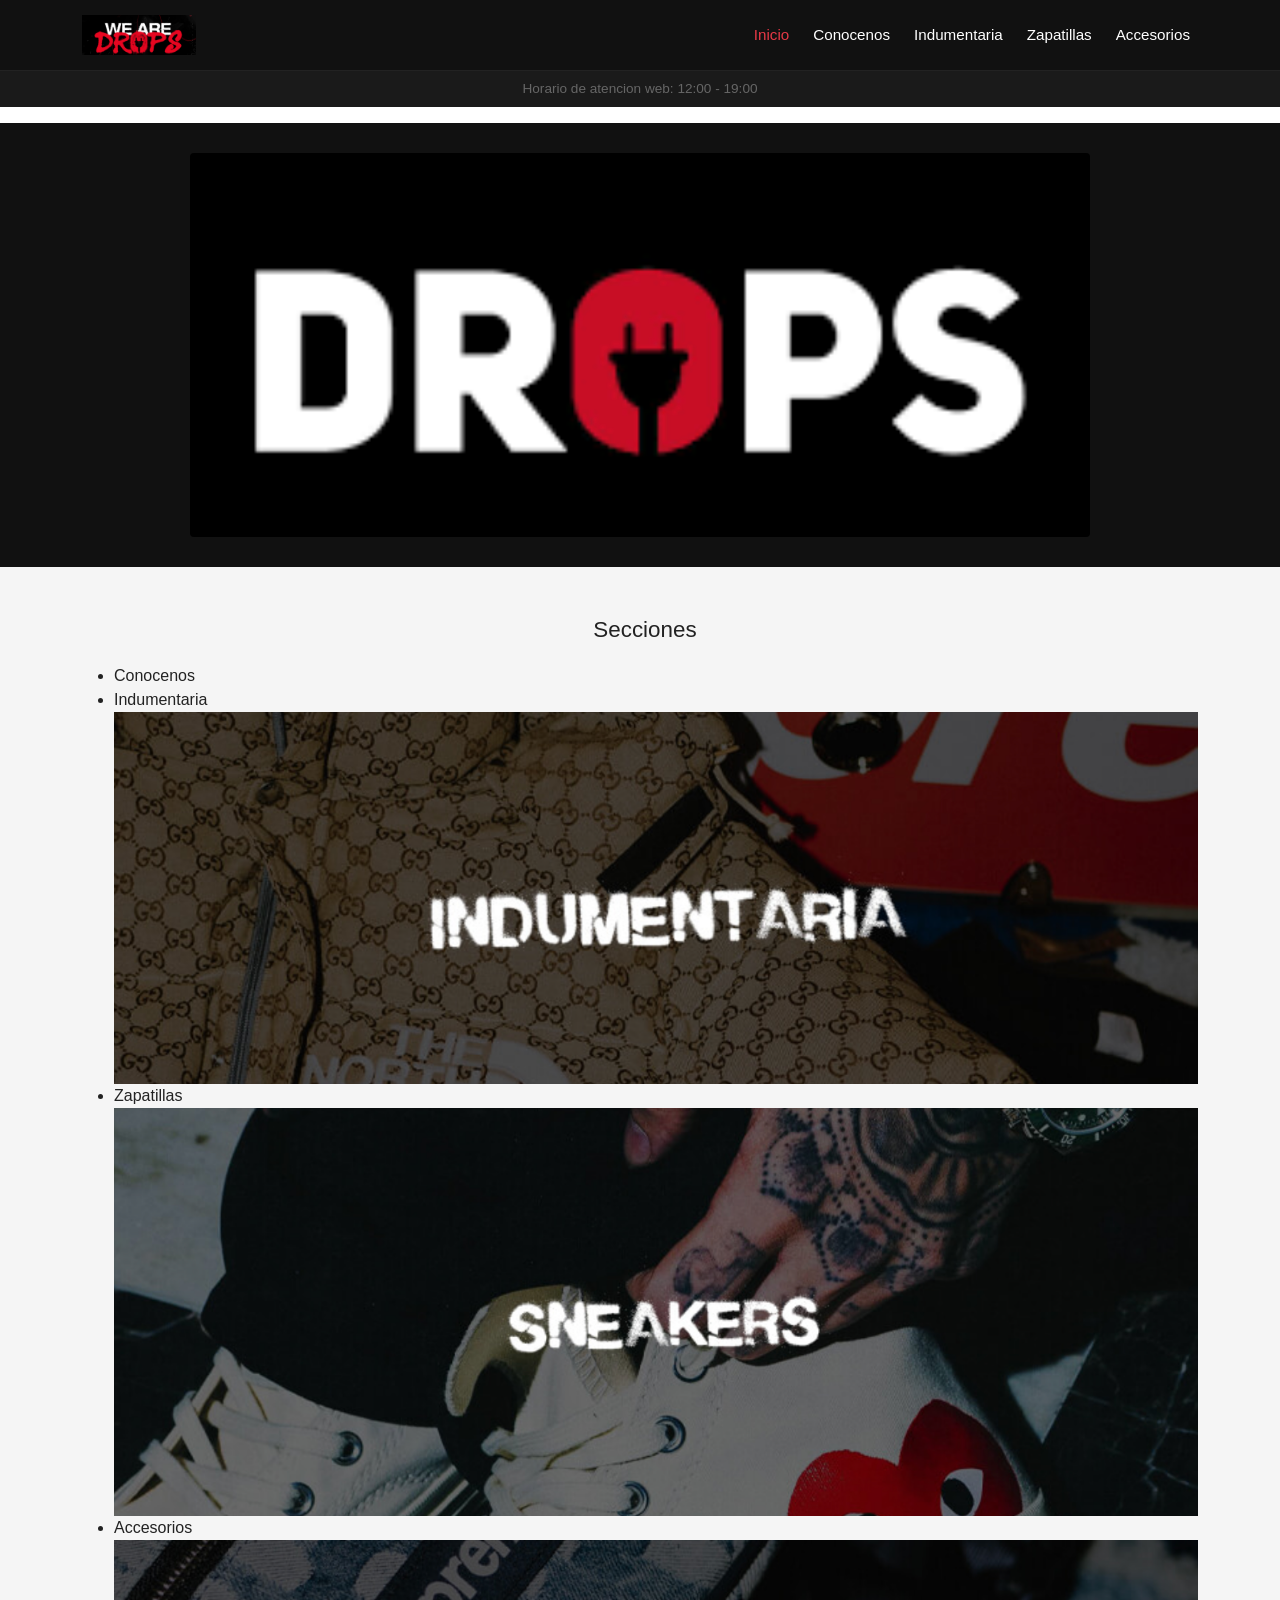
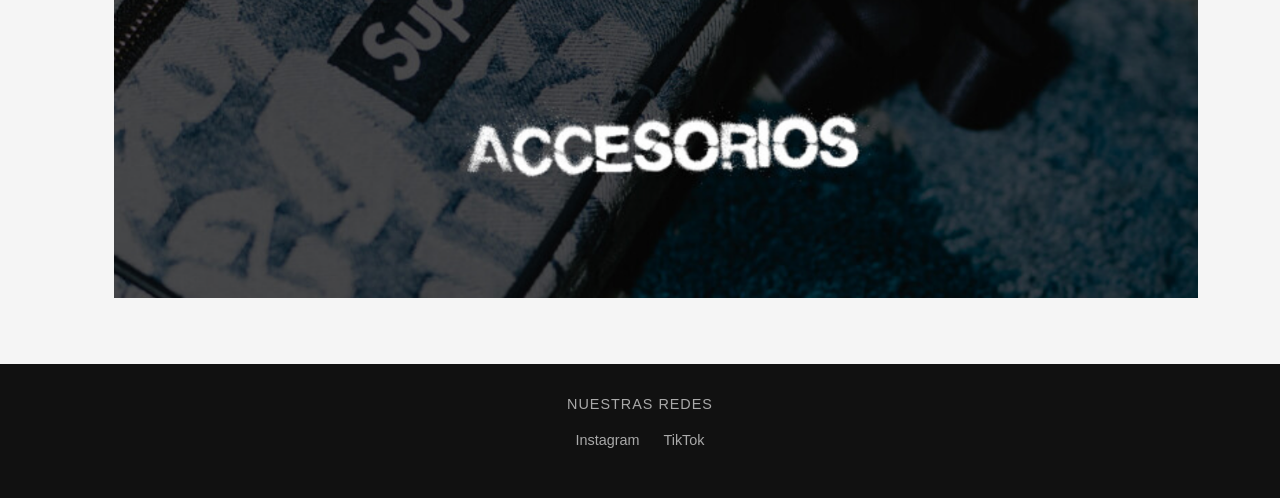
<file: index.html>
<!DOCTYPE html>
<html lang="es">
<head>
    <meta charset="UTF-8">
    <meta name="viewport" content="width=device-width, initial-scale=1.0">

    <!-- SEO -->
    <meta name="description" content="Drops BA - Tienda de ropa exclusiva y streetwear en Buenos Aires. Remeras, buzos, zapatillas y accesorios únicos.">
    <meta name="keywords" content="drops ba, ropa, streetwear, Buenos Aires, exclusivo, hype, indumentaria">
    <meta name="author" content="Drops BA">

    <title>Drops BA | Tienda de Ropa</title>

    <!-- Bootstrap -->
    <link rel="stylesheet" href="https://cdn.jsdelivr.net/npm/bootstrap@5.3.0/dist/css/bootstrap.min.css">
    <!-- CSS -->
    <link rel="stylesheet" href="css/style.css">
</head>
<body>

    <!-- Header -->
    <header>
        <!-- Navbar con menu hamburguesa del mobile - bootstrap -->
        <nav class="navbar navbar-expand-lg" id="mi-nav">
            <div class="container">
                <a class="navbar-brand" href="index.html">
                    <img src="img/Logo.png" alt="Logo de la tienda DROPS BA" title="Drops BA - Inicio" class="logo-nav">
                </a>
                <button class="navbar-toggler" type="button" data-bs-toggle="collapse" data-bs-target="#menuNav">
                    <span class="navbar-toggler-icon"></span>
                </button>
                <div class="collapse navbar-collapse" id="menuNav">
                    <ul class="navbar-nav ms-auto">
                        <li class="nav-item"><a class="nav-link active" href="index.html">Inicio</a></li>
                        <li class="nav-item"><a class="nav-link" href="pages/conocenos.html">Conocenos</a></li>
                        <li class="nav-item"><a class="nav-link" href="pages/indumentaria.html">Indumentaria</a></li>
                        <li class="nav-item"><a class="nav-link" href="pages/zapatillas.html">Zapatillas</a></li>
                        <li class="nav-item"><a class="nav-link" href="pages/accesorios.html">Accesorios</a></li>
                    </ul>
                </div>
            </div>
        </nav>

        <p class="horario">Horario de atencion web: 12:00 - 19:00</p>
    </header>

    <!-- Main -->
    <main>

        <!-- Imagen principal -->
        <section class="banner">
            <img src="img/Drops.conocenos.png" alt="We Are Drops BA - Tienda de ropa exclusiva en Buenos Aires" title="Drops BA">
        </section>

        <!-- Secciones del sitio -->
        <section class="secciones">
            <div class="container">
                <h2>Secciones</h2>
                <ul>
                    <li><a href="pages/conocenos.html">Conocenos</a></li>
                    <li><a href="pages/indumentaria.html">Indumentaria</a></li>
                    <img src="img/indumentaria.png" alt="">
                    <li><a href="pages/zapatillas.html">Zapatillas</a></li>
                    <img src="img/zapatillas.png" alt="">
                    <li><a href="pages/accesorios.html">Accesorios</a></li>
                    <img src="img/accesorios.png" alt="">
                </ul>
            </div>
        </section>

       

    </main>

    <!-- Footer -->
    <footer>
        <p>Nuestras Redes</p>
        <ul>
            <li><a href="https://www.instagram.com/drops_ba/" target="_blank">Instagram</a></li>
            <li><a href="https://www.tiktok.com/@drops_ba?lang=es" target="_blank">TikTok</a></li>
        </ul>
    </footer>

    <!-- Bootstrap  -->
    <script src="https://cdn.jsdelivr.net/npm/bootstrap@5.3.0/dist/js/bootstrap.bundle.min.js"></script>
</body>
</html>
</file>
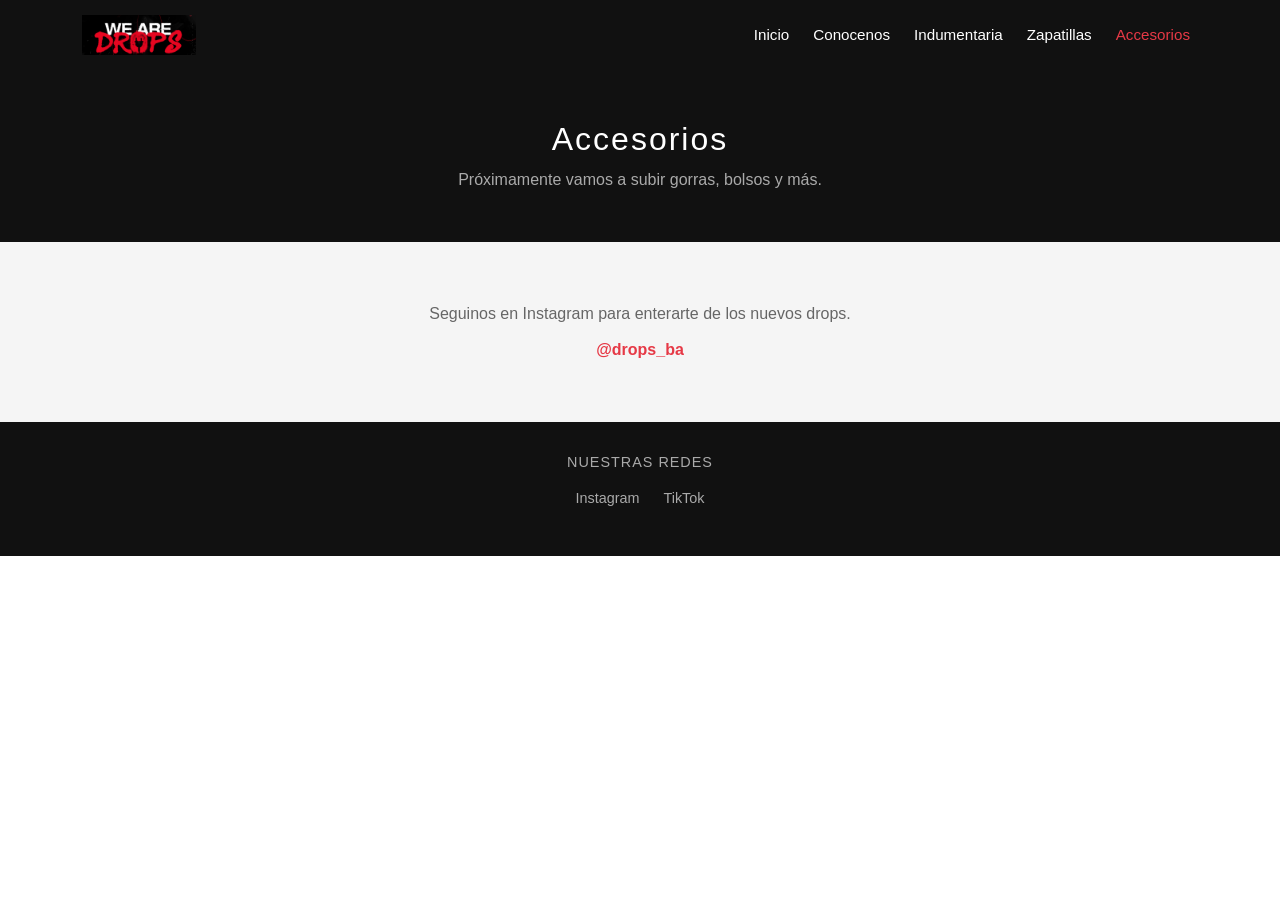
<file: pages/accesorios.html>
<!DOCTYPE html>
<html lang="es">
<head>
    <meta charset="UTF-8">
    <meta name="viewport" content="width=device-width, initial-scale=1.0">

    <!-- SEO -->
    <meta name="description" content="Accesorios exclusivos en Drops BA - Gorras, bolsos y más en Buenos Aires.">
    <meta name="keywords" content="accesorios, gorras, drops ba, exclusivo, Buenos Aires, streetwear">
    <meta name="author" content="Drops BA">

    <title>Accesorios | Drops BA</title>

    <!-- Bootstrap -->
    <link rel="stylesheet" href="https://cdn.jsdelivr.net/npm/bootstrap@5.3.0/dist/css/bootstrap.min.css">
    <link rel="stylesheet" href="../css/style.css">
</head>
<body>

    <!-- Header -->
    <header>
        <nav class="navbar navbar-expand-lg" id="mi-nav">
            <div class="container">
                <a class="navbar-brand" href="../index.html">
                    <img src="../img/Logo.png" alt="Logo Drops BA" title="Drops BA" class="logo-nav">
                </a>
                <button class="navbar-toggler" type="button" data-bs-toggle="collapse" data-bs-target="#menuNav">
                    <span class="navbar-toggler-icon"></span>
                </button>
                <div class="collapse navbar-collapse" id="menuNav">
                    <ul class="navbar-nav ms-auto">
                        <li class="nav-item"><a class="nav-link" href="../index.html">Inicio</a></li>
                        <li class="nav-item"><a class="nav-link" href="conocenos.html">Conocenos</a></li>
                        <li class="nav-item"><a class="nav-link" href="indumentaria.html">Indumentaria</a></li>
                        <li class="nav-item"><a class="nav-link" href="zapatillas.html">Zapatillas</a></li>
                        <li class="nav-item"><a class="nav-link active" href="accesorios.html">Accesorios</a></li>
                    </ul>
                </div>
            </div>
        </nav>
    </header>

    <main>

        <section class="page-header">
            <div class="container">
                <h1>Accesorios</h1>
                <p>Próximamente vamos a subir gorras, bolsos y más.</p>
            </div>
        </section>

        <!-- accesorios -->
        <section class="proximamente">
            <div class="container">
                <p>Seguinos en Instagram para enterarte de los nuevos drops.</p>
                <a href="https://www.instagram.com/drops_ba/" target="_blank">@drops_ba</a>
            </div>
        </section>

    </main>

    <!-- Footer -->
    <footer>
        <p>Nuestras Redes</p>
        <ul>
            <li><a href="https://www.instagram.com/drops_ba/" target="_blank">Instagram</a></li>
            <li><a href="https://www.tiktok.com/@drops_ba?lang=es" target="_blank">TikTok</a></li>
        </ul>
    </footer>

    <script src="https://cdn.jsdelivr.net/npm/bootstrap@5.3.0/dist/js/bootstrap.bundle.min.js"></script>
</body>
</html>
</file>
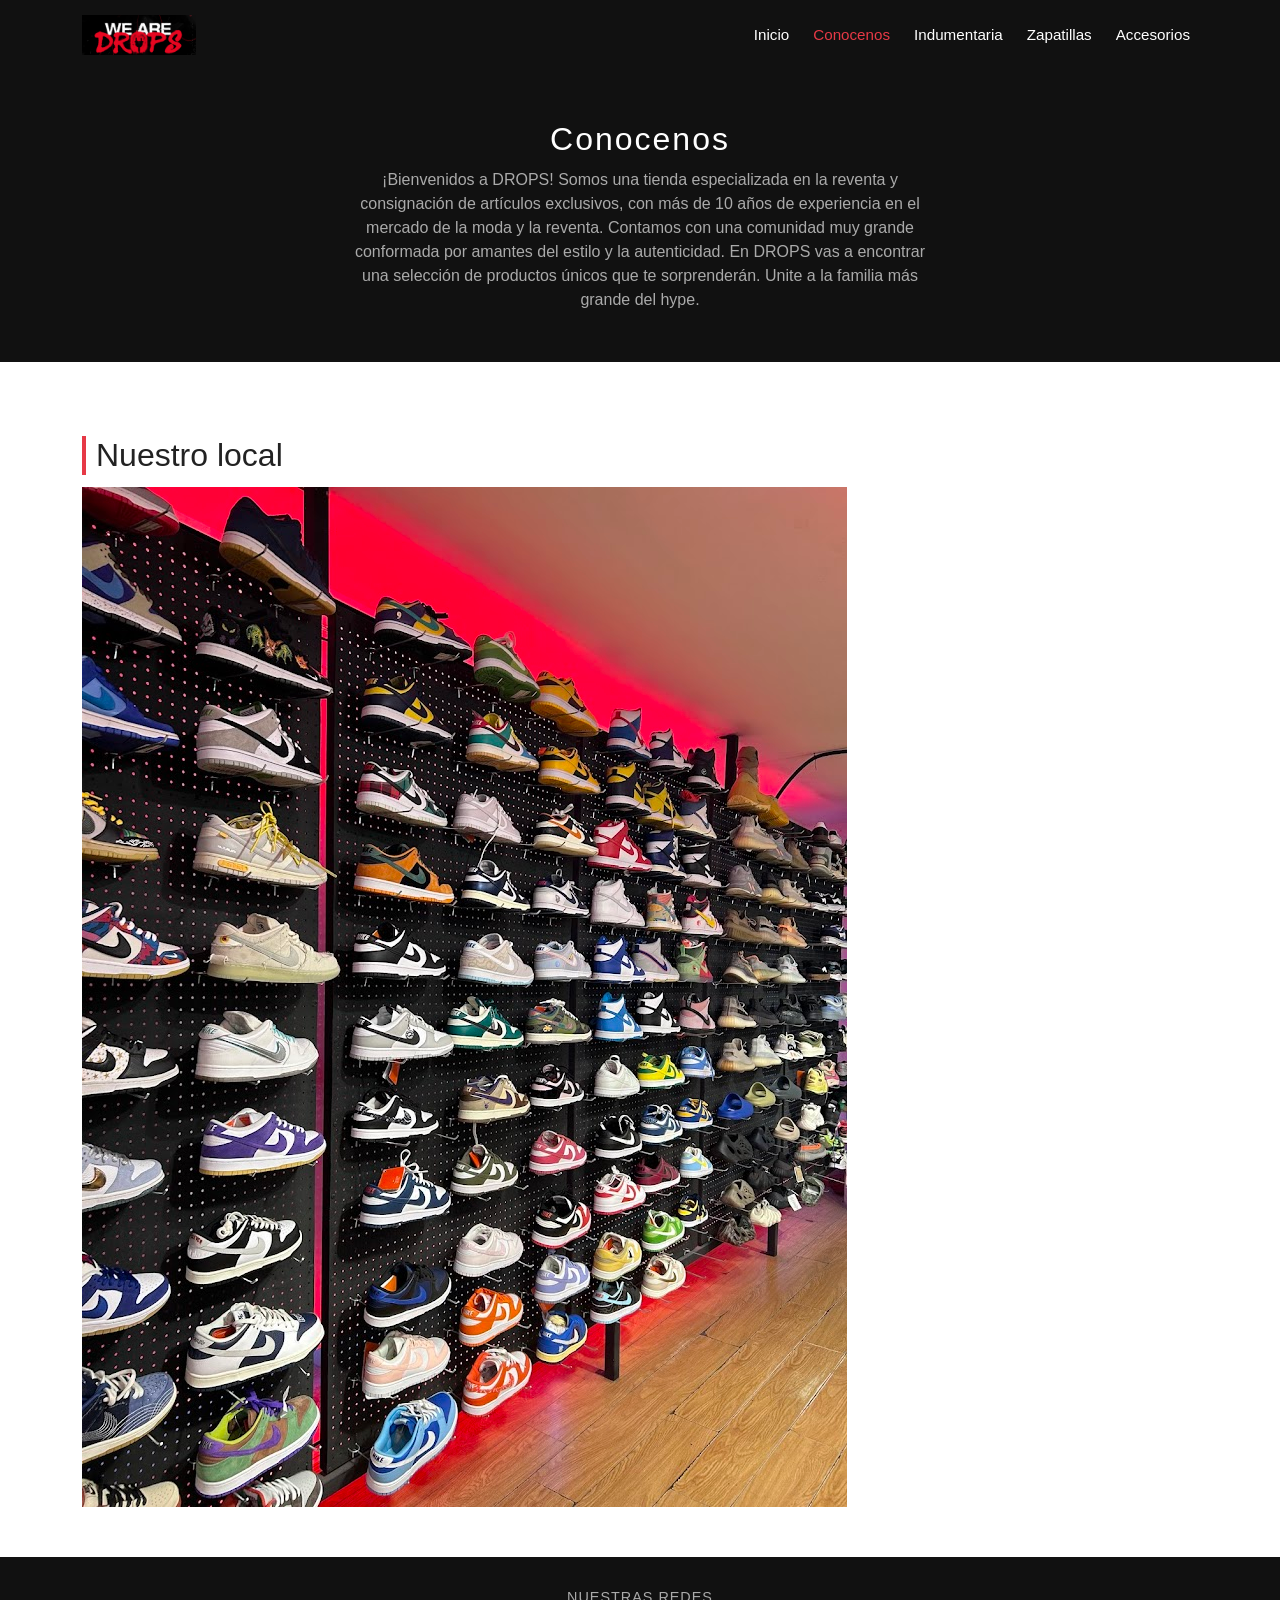
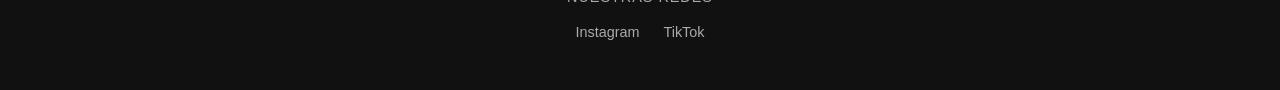
<file: pages/conocenos.html>
<!DOCTYPE html>
<html lang="es">
<head>
    <meta charset="UTF-8">
    <meta name="viewport" content="width=device-width, initial-scale=1.0">

    <!-- SEO -->
    <meta name="description" content="Conocé la historia de Drops BA, la tienda de ropa exclusiva y streetwear más grande de Buenos Aires.">
    <meta name="keywords" content="drops ba, conocenos, historia, tienda ropa, Buenos Aires, hype">
    <meta name="author" content="Drops BA">

    <title>Conocenos | Drops BA</title>

    <!-- Bootstrap -->
    <link rel="stylesheet" href="https://cdn.jsdelivr.net/npm/bootstrap@5.3.0/dist/css/bootstrap.min.css">
    <link rel="stylesheet" href="../css/style.css">
</head>
<body>

    <!-- Header -->
    <header>
        <nav class="navbar navbar-expand-lg" id="mi-nav">
            <div class="container">
                <a class="navbar-brand" href="../index.html">
                    <img src="../img/Logo.png" alt="Logo Drops BA" title="Drops BA" class="logo-nav">
                </a>
                <button class="navbar-toggler" type="button" data-bs-toggle="collapse" data-bs-target="#menuNav">
                    <span class="navbar-toggler-icon"></span>
                </button>
                <div class="collapse navbar-collapse" id="menuNav">
                    <ul class="navbar-nav ms-auto">
                        <li class="nav-item"><a class="nav-link" href="../index.html">Inicio</a></li>
                        <li class="nav-item"><a class="nav-link active" href="conocenos.html">Conocenos</a></li>
                        <li class="nav-item"><a class="nav-link" href="indumentaria.html">Indumentaria</a></li>
                        <li class="nav-item"><a class="nav-link" href="zapatillas.html">Zapatillas</a></li>
                        <li class="nav-item"><a class="nav-link" href="accesorios.html">Accesorios</a></li>
                    </ul>
                </div>
            </div>
        </nav>
    </header>

    <main>

        <!-- Titulo y descripcion -->
        <section class="page-header">
            <div class="container">
                <h1>Conocenos</h1>
                <p class="rojo">¡Bienvenidos a DROPS! Somos una tienda especializada en la reventa y consignación de artículos exclusivos, con más de 10 años de experiencia en el mercado de la moda y la reventa. Contamos con una comunidad muy grande conformada por amantes del estilo y la autenticidad. En DROPS vas a encontrar una selección de productos únicos que te sorprenderán. Unite a la familia más grande del hype.</p>
            </div>
        </section>

        <!-- Imagen -->
        <section class="conocenos-contenido">
            <div class="container">
        

                <h2>Nuestro local</h2>
                <img src="../img/local drops.jpg" alt="local drops">
            </div>
        </section>

    </main>

    <!-- Footer -->
    <footer>
        <p>Nuestras Redes</p>
        <ul>
            <li><a href="https://www.instagram.com/drops_ba/" target="_blank">Instagram</a></li>
            <li><a href="https://www.tiktok.com/@drops_ba?lang=es" target="_blank">TikTok</a></li>
        </ul>
    </footer>

    <script src="https://cdn.jsdelivr.net/npm/bootstrap@5.3.0/dist/js/bootstrap.bundle.min.js"></script>
</body>
</html>
</file>
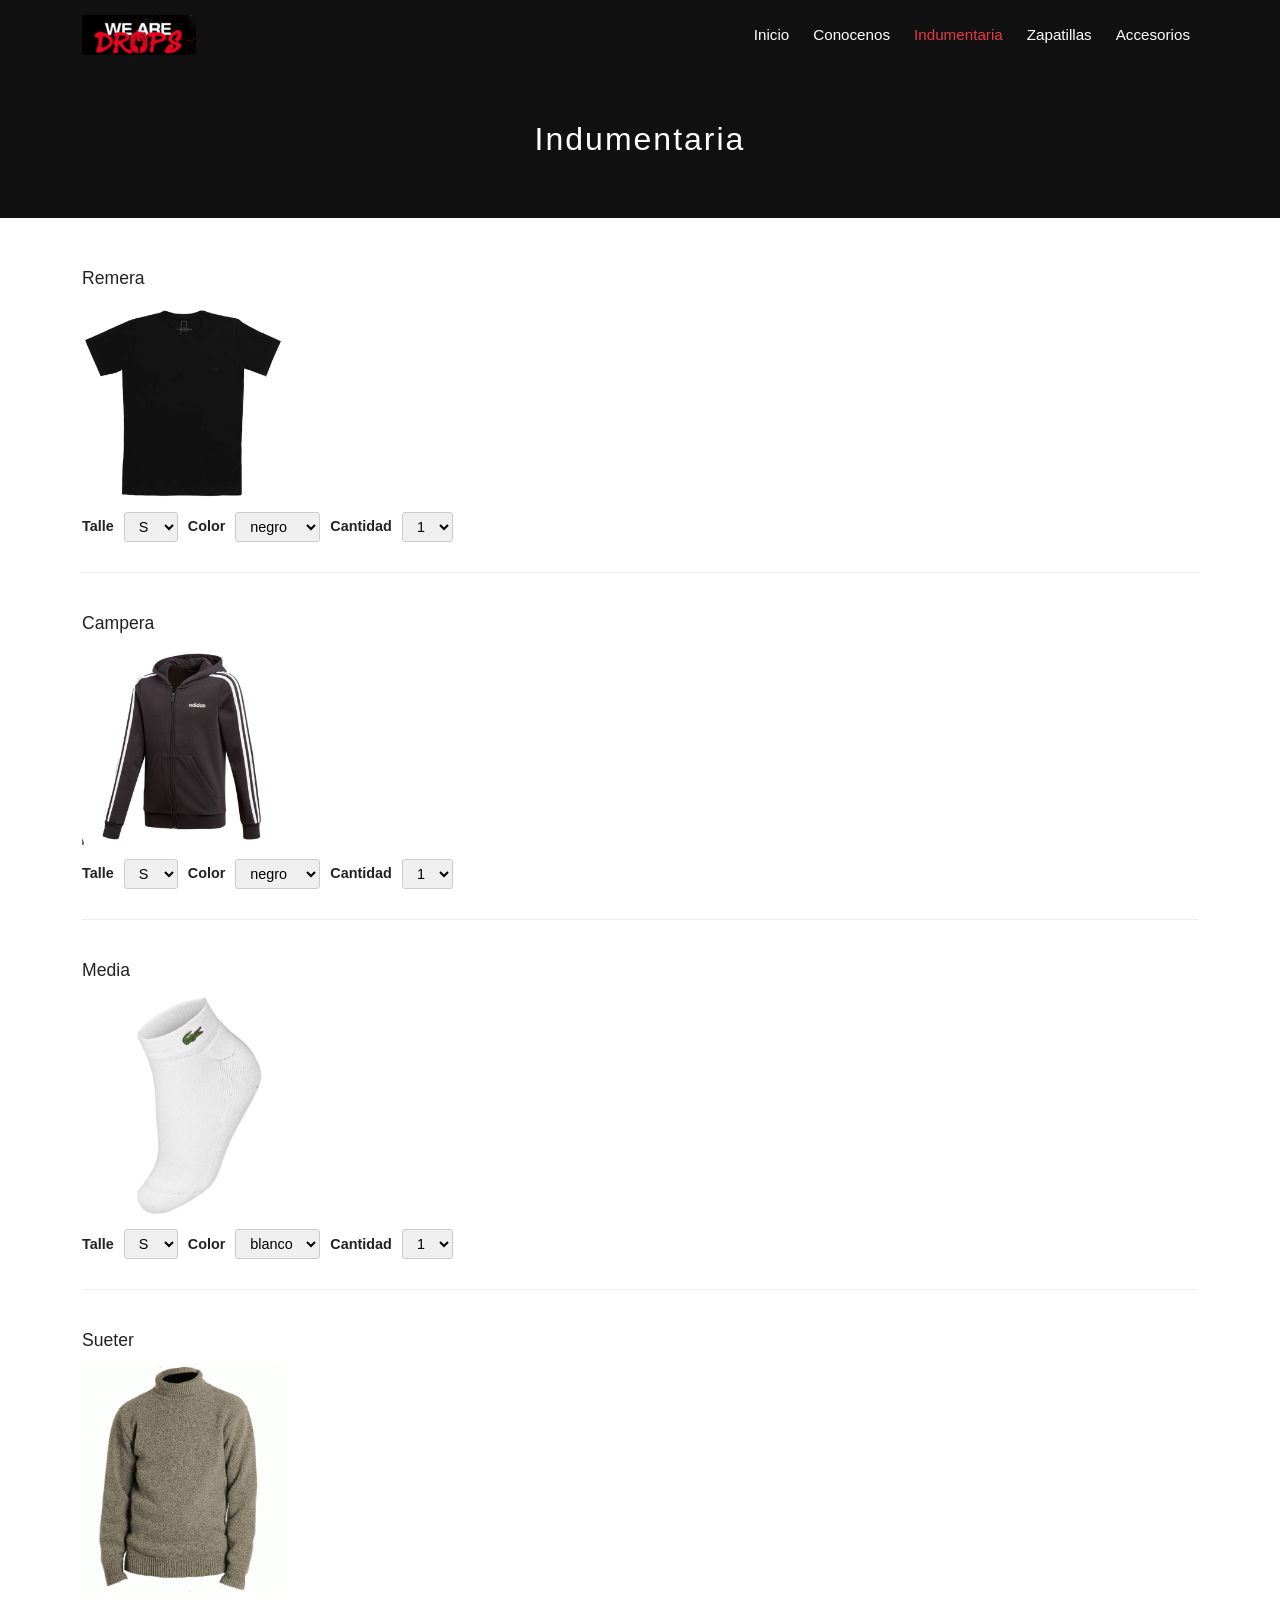
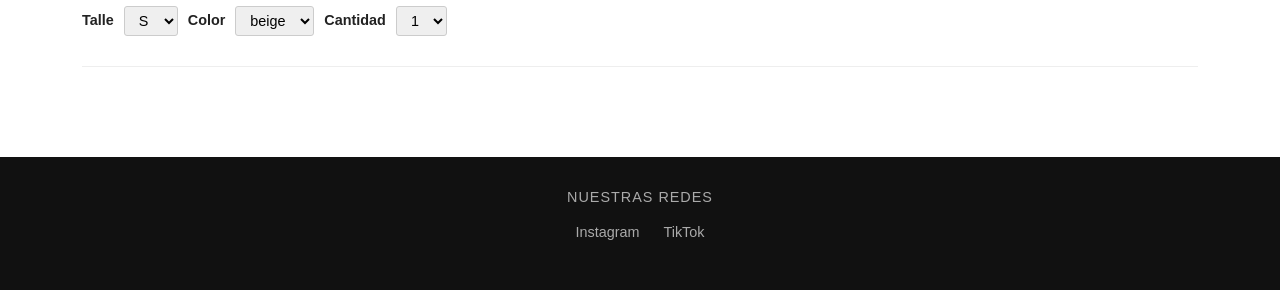
<file: pages/indumentaria.html>
<!DOCTYPE html>
<html lang="es">
<head>
    <meta charset="UTF-8">
    <meta name="viewport" content="width=device-width, initial-scale=1.0">

    <!-- SEO -->
    <meta name="description" content="Indumentaria Drops BA - Remeras, camperas, medias y suéteres exclusivos. Streetwear de calidad en Buenos Aires.">
    <meta name="keywords" content="indumentaria, remeras, camperas, sueter, medias, drops ba, ropa exclusiva">
    <meta name="author" content="Drops BA">

    <title>Indumentaria | Drops BA</title>

    <!-- Bootstrap -->
    <link rel="stylesheet" href="https://cdn.jsdelivr.net/npm/bootstrap@5.3.0/dist/css/bootstrap.min.css">
    <link rel="stylesheet" href="../css/style.css">
</head>
<body>

    <!-- Header -->
    <header>
        <nav class="navbar navbar-expand-lg" id="mi-nav">
            <div class="container">
                <a class="navbar-brand" href="../index.html">
                    <img src="../img/Logo.png" alt="Logo Drops BA" title="Drops BA" class="logo-nav">
                </a>
                <button class="navbar-toggler" type="button" data-bs-toggle="collapse" data-bs-target="#menuNav">
                    <span class="navbar-toggler-icon"></span>
                </button>
                <div class="collapse navbar-collapse" id="menuNav">
                    <ul class="navbar-nav ms-auto">
                        <li class="nav-item"><a class="nav-link" href="../index.html">Inicio</a></li>
                        <li class="nav-item"><a class="nav-link" href="conocenos.html">Conocenos</a></li>
                        <li class="nav-item"><a class="nav-link active" href="indumentaria.html">Indumentaria</a></li>
                        <li class="nav-item"><a class="nav-link" href="zapatillas.html">Zapatillas</a></li>
                        <li class="nav-item"><a class="nav-link" href="accesorios.html">Accesorios</a></li>
                    </ul>
                </div>
            </div>
        </nav>
    </header>

    <main>

        <section class="page-header">
            <div class="container">
                <h1>Indumentaria</h1>
            </div>
        </section>

        <!-- Productos -->
        <section class="productos-indumentaria">
            <div class="container">

                <!-- Remera -->
                <div class="producto-item">
                    <h3>Remera</h3>
                    <img class="remera" src="../img/remera.png" alt="Remera negra Drops BA" title="Remera Drops BA">

                    <form action="#" method="post">
                        <label for="talle-remera">Talle</label>
                        <select name="talle" id="talle-remera">
                            <option value="S">S</option>
                            <option value="M">M</option>
                            <option value="L">L</option>
                        </select>

                        <label for="color-remera">Color</label>
                        <select name="color" id="color-remera">
                            <option value="negro">negro</option>
                            <option value="blanco">blanco</option>
                            <option value="azul">azul</option>
                        </select>

                        <label for="cantidad-remera">Cantidad</label>
                        <select name="cantidad" id="cantidad-remera">
                            <option value="1">1</option>
                            <option value="2">2</option>
                            <option value="3">3</option>
                        </select>
                    </form>
                </div>

                <!-- Campera -->
                <div class="producto-item">
                    <h3>Campera</h3>
                    <img class="campera" src="../img/campera.png" alt="Campera Adidas Drops BA" title="Campera Drops BA">

                    <form action="#" method="post">
                        <label for="talle-campera">Talle</label>
                        <select name="talle" id="talle-campera">
                            <option value="S">S</option>
                            <option value="M">M</option>
                            <option value="L">L</option>
                        </select>

                        <label for="color-campera">Color</label>
                        <select name="color" id="color-campera">
                            <option value="negro">negro</option>
                            <option value="blanco">blanco</option>
                            <option value="azul">azul</option>
                        </select>

                        <label for="cantidad-campera">Cantidad</label>
                        <select name="cantidad" id="cantidad-campera">
                            <option value="1">1</option>
                            <option value="2">2</option>
                            <option value="3">3</option>
                        </select>
                    </form>
                </div>

                <!-- Media -->
                <div class="producto-item">
                    <h3>Media</h3>
                    <img class="media" src="../img/media.png" alt="Media Lacoste Drops BA" title="Media Drops BA">

                    <form action="#" method="post">
                        <label for="talle-media">Talle</label>
                        <select name="talle" id="talle-media">
                            <option value="S">S</option>
                            <option value="M">M</option>
                            <option value="L">L</option>
                        </select>

                        <label for="color-media">Color</label>
                        <select name="color" id="color-media">
                            <option value="blanco">blanco</option>
                            <option value="negro">negro</option>
                        </select>

                        <label for="cantidad-media">Cantidad</label>
                        <select name="cantidad" id="cantidad-media">
                            <option value="1">1</option>
                            <option value="2">2</option>
                            <option value="3">3</option>
                        </select>
                    </form>
                </div>

                <!-- Sueter -->
                <div class="producto-item">
                    <h3>Sueter</h3>
                    <img class="sueter" src="../img/sueter.png" alt="Suéter Drops BA" title="Sueter Drops BA">

                    <form action="#" method="post">
                        <label for="talle-sueter">Talle</label>
                        <select name="talle" id="talle-sueter">
                            <option value="S">S</option>
                            <option value="M">M</option>
                            <option value="L">L</option>
                        </select>

                        <label for="color-sueter">Color</label>
                        <select name="color" id="color-sueter">
                            <option value="beige">beige</option>
                            <option value="negro">negro</option>
                            <option value="gris">gris</option>
                        </select>

                        <label for="cantidad-sueter">Cantidad</label>
                        <select name="cantidad" id="cantidad-sueter">
                            <option value="1">1</option>
                            <option value="2">2</option>
                            <option value="3">3</option>
                        </select>
                    </form>
                </div>

            </div>
        </section>

    </main>

    <!-- Footer -->
    <footer>
        <p>Nuestras Redes</p>
        <ul>
            <li><a href="https://www.instagram.com/drops_ba/" target="_blank">Instagram</a></li>
            <li><a href="https://www.tiktok.com/@drops_ba?lang=es" target="_blank">TikTok</a></li>
        </ul>
    </footer>

    <script src="https://cdn.jsdelivr.net/npm/bootstrap@5.3.0/dist/js/bootstrap.bundle.min.js"></script>
</body>
</html>
</file>
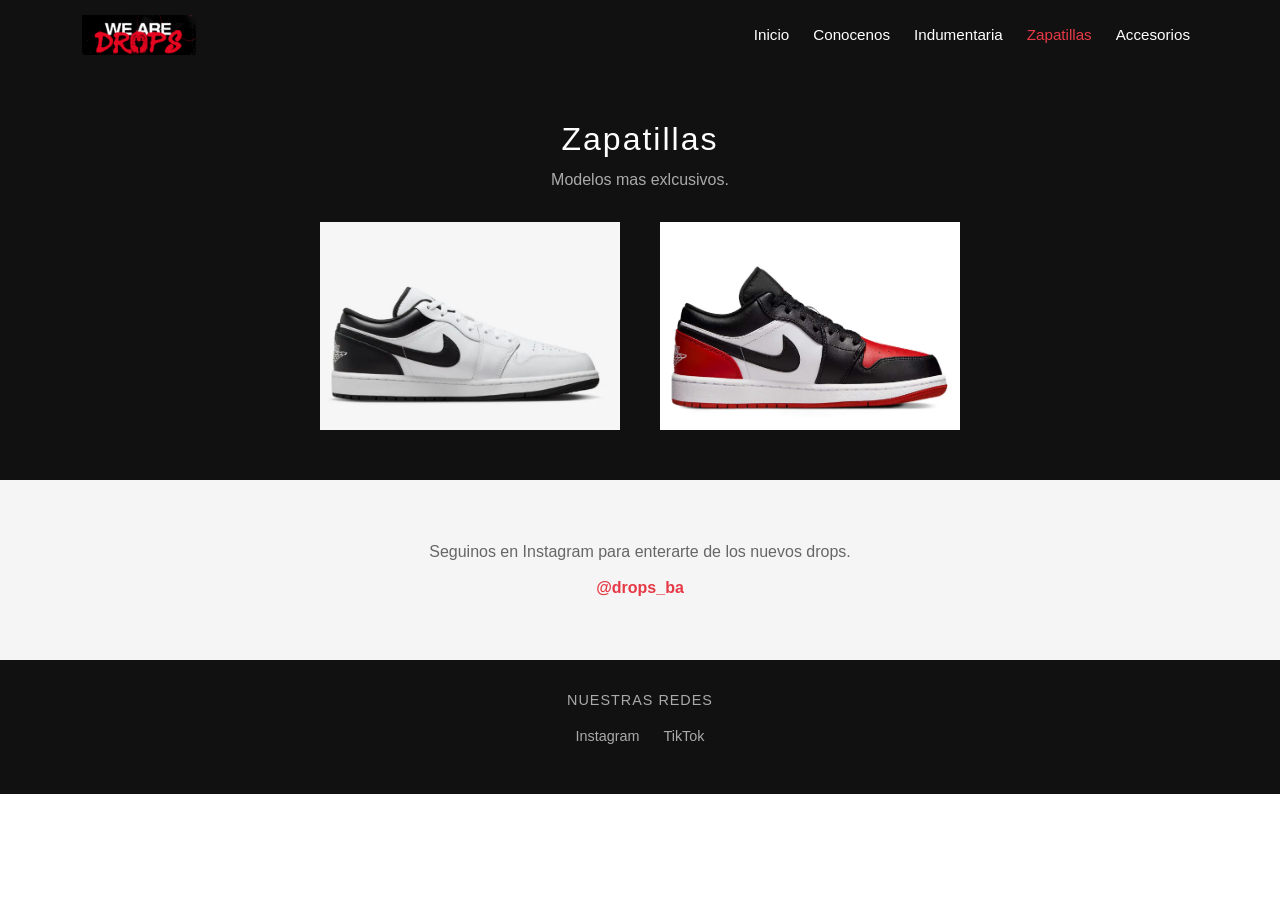
<file: pages/zapatillas.html>
<!DOCTYPE html>
<html lang="es">
<head>
    <meta charset="UTF-8">
    <meta name="viewport" content="width=device-width, initial-scale=1.0">
 
    <!-- SEO -->
    <meta name="description" content="Zapatillas exclusivas en Drops BA - Las mejores marcas y modelos de sneakers en Buenos Aires.">
    <meta name="keywords" content="zapatillas, sneakers, drops ba, exclusivo, Buenos Aires, hype">
    <meta name="author" content="Drops BA">
 
    <title>Zapatillas | Drops BA</title>
 
    <!-- Bootstrap -->
    <link rel="stylesheet" href="https://cdn.jsdelivr.net/npm/bootstrap@5.3.0/dist/css/bootstrap.min.css">
    <link rel="stylesheet" href="../css/style.css">
</head>
<body>
 
    <!-- Header -->
    <header>
        <nav class="navbar navbar-expand-lg" id="mi-nav">
            <div class="container">
                <a class="navbar-brand" href="../index.html">
                    <img src="../img/Logo.png" alt="Logo Drops BA" title="Drops BA" class="logo-nav">
                </a>
                <button class="navbar-toggler" type="button" data-bs-toggle="collapse" data-bs-target="#menuNav">
                    <span class="navbar-toggler-icon"></span>
                </button>
                <div class="collapse navbar-collapse" id="menuNav">
                    <ul class="navbar-nav ms-auto">
                        <li class="nav-item"><a class="nav-link" href="../index.html">Inicio</a></li>
                        <li class="nav-item"><a class="nav-link" href="conocenos.html">Conocenos</a></li>
                        <li class="nav-item"><a class="nav-link" href="indumentaria.html">Indumentaria</a></li>
                        <li class="nav-item"><a class="nav-link active" href="zapatillas.html">Zapatillas</a></li>
                        <li class="nav-item"><a class="nav-link" href="accesorios.html">Accesorios</a></li>
                    </ul>
                </div>
            </div>
        </nav>
    </header>
 
    <main>
 
        <section class="page-header">
            <div class="container">
                <h1>Zapatillas</h1>
                <p>Modelos mas exlcusivos.</p>
 
                <!-- div contenedor para que el flex funcione -->
                <div class="nikes">
                    <img src="../img/nike1.png" alt="Nike 1 Drops BA" title="Zapatilla Nike 1">
                    <img src="../img/nike2.png" alt="Nike 2 Drops BA" title="Zapatilla Nike 2">
                </div>
            </div>
        </section>
 
        <!-- productos -->
        <section class="proximamente">
            <div class="container">
                <p>Seguinos en Instagram para enterarte de los nuevos drops.</p>
                <a href="https://www.instagram.com/drops_ba/" target="_blank">@drops_ba</a>
            </div>
        </section>
 
    </main>
 
    <!-- Footer -->
    <footer>
        <p>Nuestras Redes</p>
        <ul>
            <li><a href="https://www.instagram.com/drops_ba/" target="_blank">Instagram</a></li>
            <li><a href="https://www.tiktok.com/@drops_ba?lang=es" target="_blank">TikTok</a></li>
        </ul>
    </footer>
 
    <script src="https://cdn.jsdelivr.net/npm/bootstrap@5.3.0/dist/js/bootstrap.bundle.min.js"></script>
</body>
</html>
</file>
<file: css/style.css>
/* style.css - Drops BA */

/* variables */
:root {
    --negro: #111;
    --rojo: #e63946;
    --blanco: #fff;
    --gris-claro: #f5f5f5;
    --texto-gris: #666;
}

* {
    margin: 0;
    padding: 0;
    box-sizing: border-box;
}

body {
    font-family: Arial, sans-serif;
    color: #222;
    background-color: #fff;
}

img {
    max-width: 100%;
}

a {
    text-decoration: none;
    color: inherit;
}

/* navbar */
#mi-nav {
    background-color: var(--negro);
    padding: 10px 0;
}

#mi-nav .navbar-brand {
    color: var(--blanco);
    font-weight: bold;
    letter-spacing: 3px;
}

#mi-nav .nav-link {
    color: var(--blanco);
    margin-left: 8px;
    font-size: 0.95rem;
}

#mi-nav .nav-link:hover,
#mi-nav .nav-link.active {
    color: var(--rojo);
}

/* logo */
.logo-nav {
    height: 40px;
    width: auto;
}

/* horario */
.horario {
    background-color: #1a1a1a;
    color: var(--texto-gris);
    text-align: center;
    padding: 8px;
    font-size: 0.85rem;
    border-top: 1px solid #222;
}

/* banner */
.banner {
    background-color: var(--negro);
    padding: 30px 0;
}

.banner img {
    display: block;
    width: 100%;
    max-width: 900px;
    margin: 0 auto;
    border-radius: 4px;
}

/* secciones */
.secciones {
    padding: 50px 20px;
    background-color: var(--gris-claro);
}

.secciones h2 {
    margin-bottom: 20px;
    font-size: 1.4rem;
    padding-left: 10px;
    text-align: center;
}

.secciones ol {
    padding-left: 20px;
}

.secciones ol li {
    margin-bottom: 10px;
    font-size: 1rem;
}

.secciones ol li a {
    color: var(--negro);
}

.secciones ol li a:hover {
    text-decoration: underline;
}

/* video */
.video-seccion {
    padding: 50px 20px;
    background-color: var(--blanco);
}

.video-seccion h2 {
    margin-bottom: 16px;
    font-size: 1.4rem;
    border-left: 4px solid var(--rojo);
    padding-left: 10px;
}

.video-seccion video {
    display: block;
    max-width: 600px;
    width: 100%;
    margin-top: 10px;
}

/* page header - paginas internas */
.page-header {
    background-color: var(--negro);
    color: var(--blanco);
    padding: 50px 20px;
    text-align: center;
}

.page-header h1 {
    font-size: 2rem;
    margin-bottom: 10px;
    letter-spacing: 2px;
}

.page-header p {
    color: #aaa;
    max-width: 600px;
    margin: 0 auto;
}

/* conocenos */
.conocenos-contenido {
    padding: 50px 20px;
}

.conocenos-contenido h2 {
    margin: 24px 0 12px;
    border-left: 4px solid var(--rojo);
    padding-left: 10px;
}

/* clases de imagenes originales */
.titulo_principal {
    text-align: center;
}

.remera { width: 200px; height: auto; }
.campera { width: 200px; height: auto; }
.sueter { width: 200px; height: auto; }
.media { width: 200px; height: auto; }

.logo_conocenos {
    width: 300px;
    height: auto;
    display: block;
    margin-bottom: 20px;
}

/* clase rojo */
.rojo {
    color: var(--rojo);
}

/* productos indumentaria */
.productos-indumentaria {
    padding: 50px 20px;
}

.producto-item {
    margin-bottom: 40px;
    border-bottom: 1px solid #eee;
    padding-bottom: 30px;
}

.producto-item h3 {
    margin-bottom: 12px;
    font-size: 1.1rem;
}

.producto-item form {
    margin-top: 14px;
    display: flex;
    flex-wrap: wrap;
    gap: 10px;
    align-items: center;
}

.producto-item label {
    font-size: 0.9rem;
    font-weight: bold;
}

.producto-item select {
    padding: 5px 10px;
    border: 1px solid #ccc;
    border-radius: 3px;
    font-size: 0.9rem;
}

/* zapatillas - contenedor de fotos */
.nikes {
    display: flex;
    gap: 40px;
    flex-wrap: wrap;
    justify-content: center;
    margin-top: 30px;
}

.nikes img {
    width: 300px;
    height: auto;
}

/* proximamente */
.proximamente {
    padding: 60px 20px;
    text-align: center;
    background-color: var(--gris-claro);
}

.proximamente p {
    margin-bottom: 12px;
    color: var(--texto-gris);
}

.proximamente a {
    color: var(--rojo);
    font-weight: bold;
}

/* footer */
footer {
    background-color: var(--negro);
    color: #aaa;
    text-align: center;
    padding: 30px 20px;
}

footer p {
    margin-bottom: 12px;
    font-size: 0.9rem;
    text-transform: uppercase;
    letter-spacing: 1px;
}

footer ul {
    list-style: none;
    padding: 0;
    display: flex;
    justify-content: center;
    gap: 24px;
}

footer ul li a {
    color: #aaa;
    font-size: 0.9rem;
}

footer ul li a:hover {
    color: var(--rojo);
}

/* responsive */
@media (max-width: 768px) {
    .banner img {
        border-radius: 0;
    }

    .producto-item form {
        flex-direction: column;
        align-items: flex-start;
    }

    .logo_conocenos {
        width: 200px;
    }

    .nikes img {
        width: 200px;
    }
}

@media (max-width: 480px) {
    .page-header h1 {
        font-size: 1.5rem;
    }

    .secciones h2,
    .video-seccion h2 {
        font-size: 1.2rem;
    }
}
</file>
